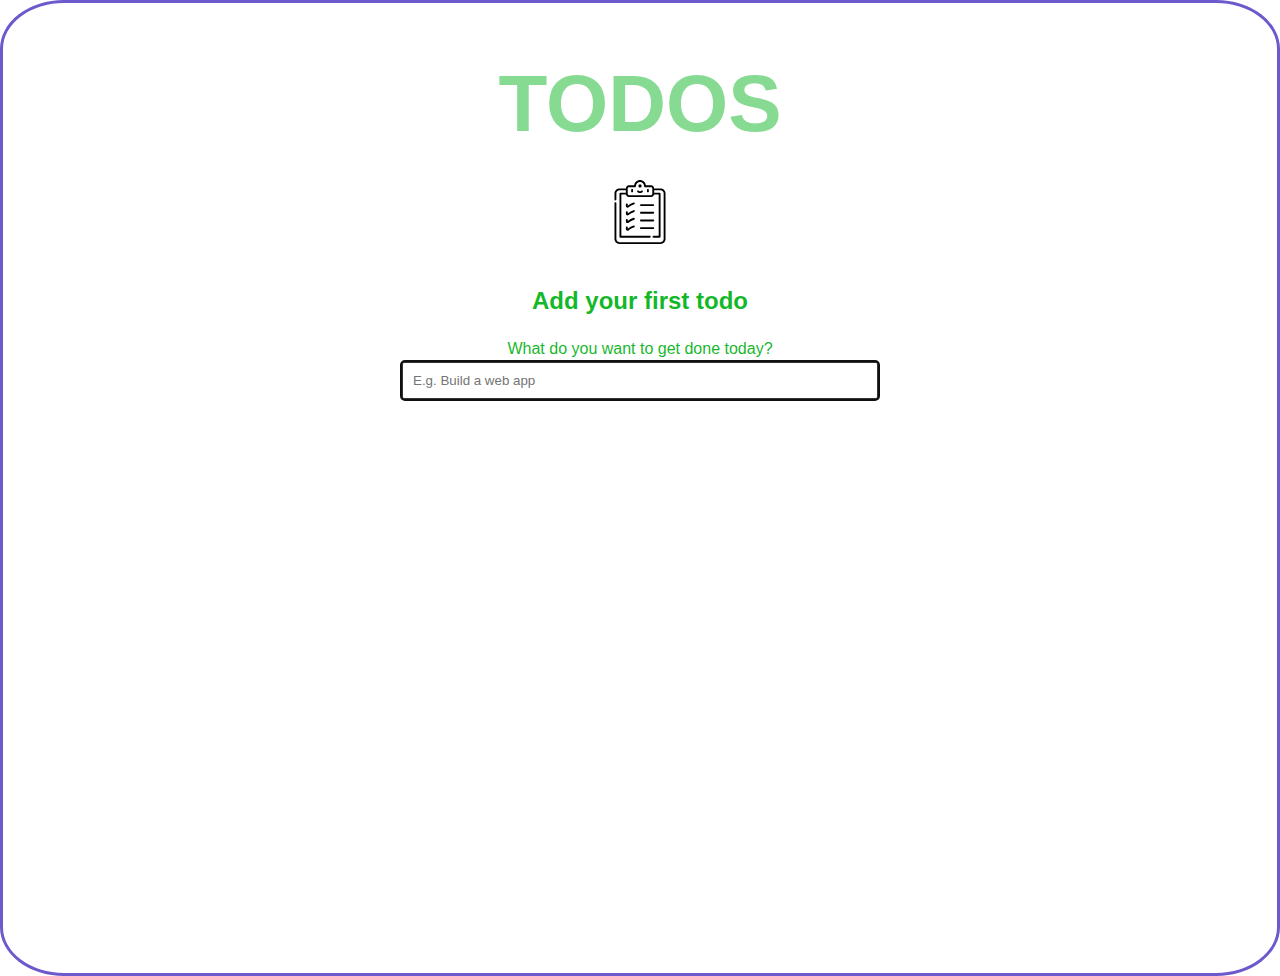
<file: index.html>
<!DOCTYPE html>
<head>
    <meta charset="UTF-8">
    <meta name="viewport" content="width=device-width, initial-scale=1.0">
    <meta http-equiv="X-UA-Compatible" content="ie=edge">
    <link rel="stylesheet" href="styles.css">
    <title>Angela DeBerry To Do</title>
</head>
<body>
<main>
    <div class="container">
      <h1 class="app-title">TODOS</h1>
      <ul class="todo-list js-todo-list"></ul>
     <div class="empty-state">
       <svg class="checklist-icon"><use href="#checklist-icon"></use></svg>
       <h2 class="empty-state_title">Add your first todo</h2>
       <p class="empty-state_description">What do you want to get done today?</p>
     </div>
  
      <form class="js-form">
        <input autofocus type="text" aria-label="Enter a new todo item" placeholder="E.g. Build a web app" class="js-todo-input">
      </form>
    </div>
  </main>
  
  <svg>
    <defs>
      <symbol id="checklist-icon" viewBox="-52 0 512 512"><path d="m217.140625 47.226562c0 7.1875-5.832031 13.015626-13.019531 13.015626-7.191406 0-13.019532-5.828126-13.019532-13.015626 0-7.191406 5.828126-13.019531 13.019532-13.019531 7.1875 0 13.019531 5.828125 13.019531 13.019531zm0 0"/><path d="m140.917969 98.820312c4.144531 0 7.5-3.355468 7.5-7.5v-11.4375c0-4.140624-3.355469-7.5-7.5-7.5-4.140625 0-7.5 3.359376-7.5 7.5v11.4375c0 4.144532 3.359375 7.5 7.5 7.5zm0 0"/><path d="m267.320312 98.820312c4.144532 0 7.5-3.355468 7.5-7.5v-11.4375c0-4.140624-3.355468-7.5-7.5-7.5-4.140624 0-7.5 3.359376-7.5 7.5v11.4375c0 4.144532 3.359376 7.5 7.5 7.5zm0 0"/><path d="m204.121094 104.925781c8.242187 0 15.984375-3.449219 21.246094-9.464843 2.726562-3.117188 2.40625-7.855469-.710938-10.582032-3.121094-2.726562-7.855469-2.410156-10.582031.710938-2.410157 2.753906-6.039063 4.335937-9.953125 4.335937-3.917969 0-7.542969-1.582031-9.953125-4.335937-2.726563-3.121094-7.464844-3.4375-10.582031-.710938-3.121094 2.726563-3.4375 7.464844-.710938 10.582032 5.257812 6.015624 13 9.464843 21.246094 9.464843zm0 0"/><path d="m162.492188 184.390625c-1.308594-3.929687-5.558594-6.054687-9.484376-4.742187-21.402343 7.132812-37.015624 17.507812-46.878906 25.582031v-9.789063c0-4.140625-3.359375-7.5-7.5-7.5s-7.5 3.359375-7.5 7.5v12.710938c0 11.421875 13.816406 17.8125 22.5 10.359375 8.640625-7.410157 23.304688-17.695313 44.121094-24.636719 3.929688-1.308594 6.054688-5.554688 4.742188-9.484375zm0 0"/><path d="m211.460938 208.035156h98.148437c4.144531 0 7.5-3.359375 7.5-7.5s-3.355469-7.5-7.5-7.5h-98.148437c-4.140626 0-7.5 3.359375-7.5 7.5s3.359374 7.5 7.5 7.5zm0 0"/><path d="m162.492188 245.972656c-1.308594-3.929687-5.558594-6.054687-9.484376-4.746094-21.402343 7.136719-37.015624 17.511719-46.878906 25.585938v-9.789062c0-4.144532-3.359375-7.5-7.5-7.5s-7.5 3.355468-7.5 7.5v12.710937c0 11.40625 13.8125 17.808594 22.5 10.359375 8.640625-7.410156 23.304688-17.699219 44.121094-24.636719 3.929688-1.308593 6.054688-5.554687 4.742188-9.484375zm0 0"/><path d="m211.460938 269.617188h98.148437c4.144531 0 7.5-3.359376 7.5-7.5 0-4.144532-3.355469-7.5-7.5-7.5h-98.148437c-4.140626 0-7.5 3.355468-7.5 7.5 0 4.140624 3.359374 7.5 7.5 7.5zm0 0"/><path d="m162.492188 307.554688c-1.308594-3.929688-5.558594-6.054688-9.484376-4.746094-21.402343 7.136718-37.015624 17.511718-46.878906 25.585937v-9.789062c0-4.144531-3.359375-7.5-7.5-7.5s-7.5 3.355469-7.5 7.5v12.710937c0 11.402344 13.8125 17.808594 22.5 10.359375 8.640625-7.410156 23.308594-17.699219 44.121094-24.636719 3.929688-1.308593 6.054688-5.554687 4.742188-9.484374zm0 0"/><path d="m211.460938 331.199219h98.148437c4.144531 0 7.5-3.359375 7.5-7.5 0-4.144531-3.355469-7.5-7.5-7.5h-98.148437c-4.140626 0-7.5 3.355469-7.5 7.5 0 4.140625 3.359374 7.5 7.5 7.5zm0 0"/><path d="m98.628906 372.6875c-4.140625 0-7.5 3.359375-7.5 7.5v12.710938c0 11.402343 13.808594 17.820312 22.5 10.359374 8.640625-7.410156 23.308594-17.699218 44.121094-24.636718 3.929688-1.308594 6.054688-5.558594 4.746094-9.484375-1.3125-3.933594-5.558594-6.054688-9.488282-4.746094-21.398437 7.132813-37.015624 17.511719-46.878906 25.582031v-9.789062c0-4.140625-3.359375-7.496094-7.5-7.496094zm0 0"/><path d="m211.460938 392.777344h98.148437c4.144531 0 7.5-3.355469 7.5-7.5 0-4.140625-3.355469-7.5-7.5-7.5h-98.148437c-4.140626 0-7.5 3.359375-7.5 7.5 0 4.144531 3.359374 7.5 7.5 7.5zm0 0"/><path d="m369.109375 67.765625h-51.667969v-1.007813c0-13.617187-11.078125-24.695312-24.695312-24.695312h-41.683594c-2.578125-23.621094-22.648438-42.0625-46.941406-42.0625-24.296875 0-44.363282 18.441406-46.945313 42.0625h-41.679687c-13.617188 0-24.695313 11.078125-24.695313 24.695312v1.007813h-51.671875c-21.574218 0-39.128906 17.554687-39.128906 39.128906v48.898438c0 4.140625 3.359375 7.5 7.5 7.5s7.5-3.359375 7.5-7.5v-48.898438c0-13.304687 10.824219-24.128906 24.128906-24.128906h51.671875v18.847656h-43.507812c-4.144531 0-7.5 3.359375-7.5 7.5v345.066407c0 4.140624 3.355469 7.5 7.5 7.5h234.792969c4.144531 0 7.5-3.359376 7.5-7.5 0-4.144532-3.355469-7.5-7.5-7.5h-227.292969v-330.066407h36.472656c.003906.019531.011719.039063.015625.058594.007812.039063.011719.078125.019531.113281 2.320313 11.316406 12.648438 19.726563 24.195313 19.726563h177.25c11.441406 0 21.882812-8.457031 24.191406-19.726563.007812-.035156.015625-.074218.023438-.113281.003906-.019531.007812-.035156.011718-.058594h36.476563v330.066407h-41.359375c-4.144532 0-7.5 3.355468-7.5 7.5 0 4.140624 3.355468 7.5 7.5 7.5h48.859375c4.140625 0 7.5-3.359376 7.5-7.5v-345.066407c0-4.140625-3.359375-7.5-7.5-7.5h-43.507813v-18.847656h51.671875c13.304688 0 24.128907 10.824219 24.128907 24.128906v365.976563c0 13.304687-10.824219 24.128906-24.128907 24.128906h-329.984375c-13.304687 0-24.128906-10.824219-24.128906-24.128906v-287.082032c0-4.140624-3.359375-7.5-7.5-7.5s-7.5 3.359376-7.5 7.5v287.082032c0 21.574218 17.554688 39.128906 39.128906 39.128906h329.980469c21.578125 0 39.128906-17.554688 39.128906-39.128906v-365.976563c.003907-21.574219-17.550781-39.128906-39.128906-39.128906zm-263.308594-1.007813c0-5.347656 4.347657-9.695312 9.695313-9.695312h48.972656c5.792969 0 7.425781-5.015625 7.425781-9.839844 0-17.765625 14.457031-32.222656 32.226563-32.222656 17.765625 0 32.222656 14.453125 32.222656 32.222656 0 4.8125 1.691406 9.839844 7.425781 9.839844h48.976563c5.347656 0 9.695312 4.347656 9.695312 9.695312v42.355469c0 1.875.128906 3.769531-.4375 5.582031-1.226562 3.945313-4.914062 6.816407-9.257812 6.816407h-177.25c-4.34375 0-8.03125-2.871094-9.261719-6.816407-.558594-1.796874-.433594-3.71875-.433594-5.582031zm0 0"/></symbol>
      
      <symbol id="delete-icon" viewBox="0 0 448 448"><path d="m224 0c-123.710938 0-224 100.289062-224 224s100.289062 224 224 224 224-100.289062 224-224c-.132812-123.65625-100.34375-223.867188-224-224zm124.449219 325.824219c4.15625 4.015625 5.828125 9.964843 4.363281 15.558593s-5.835938 9.964844-11.429688 11.429688-11.542968-.207031-15.558593-4.363281l-101.824219-101.824219-101.824219 101.824219c-6.277343 6.0625-16.257812 5.976562-22.429687-.195313s-6.257813-16.152344-.195313-22.429687l101.824219-101.824219-101.824219-101.824219c-4.15625-4.015625-5.828125-9.964843-4.363281-15.558593s5.835938-9.964844 11.429688-11.429688 11.542968.207031 15.558593 4.363281l101.824219 101.824219 101.824219-101.824219c6.277343-6.0625 16.257812-5.976562 22.429687.195313s6.257813 16.152344.195313 22.429687l-101.824219 101.824219zm0 0" fill="#D80027"/></symbol>
    </defs>
  </svg>
  <script src="todo.js"></script>
  </body>
  </html>
</file>
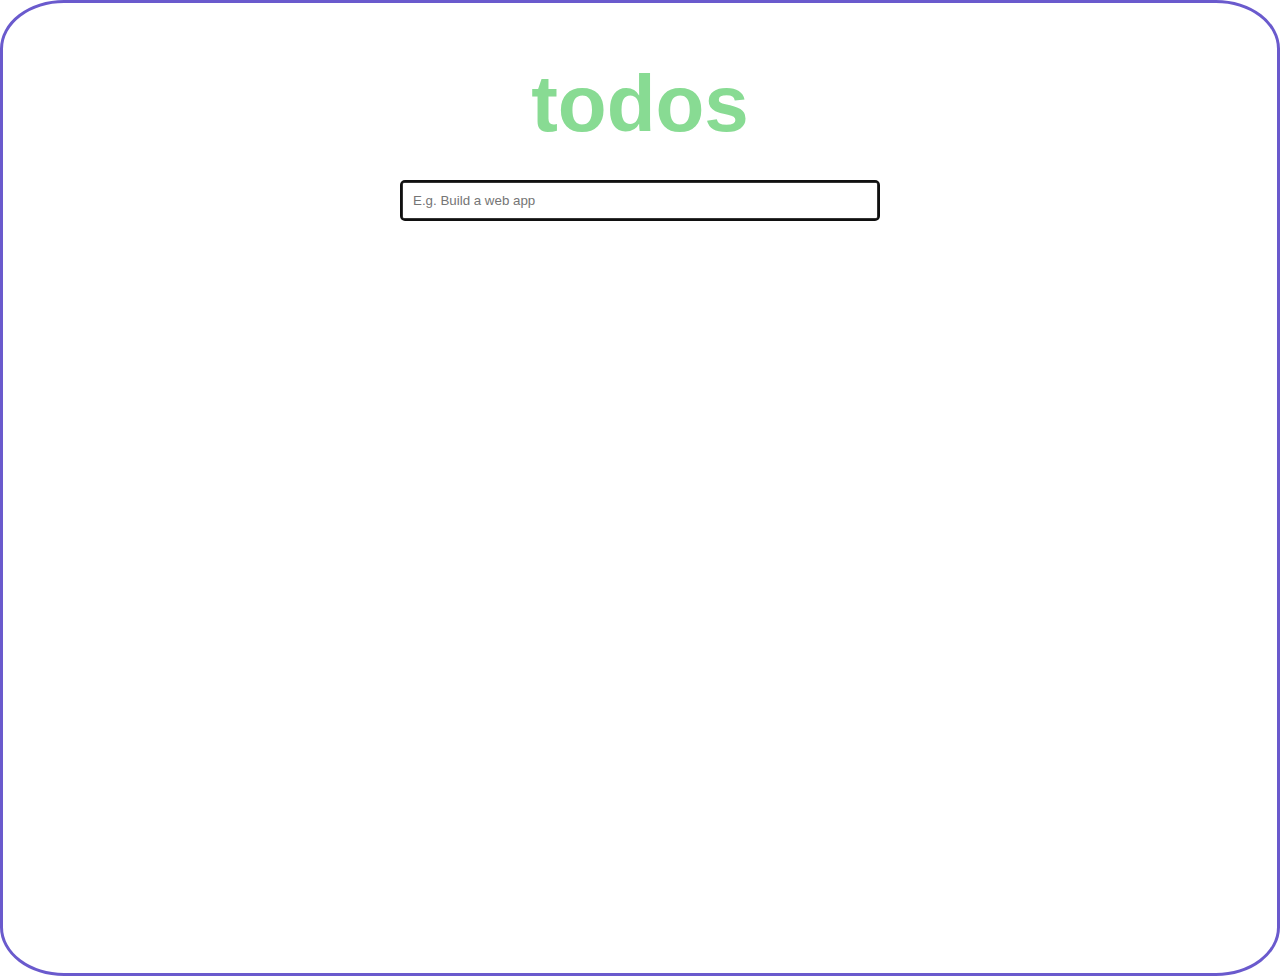
<file: scrapcode.html>
<!DOCTYPE html>
<head>
    <meta charset="UTF-8">
    <meta name="viewport" content="width=device-width, initial-scale=1.0">
    <meta http-equiv="X-UA-Compatible" content="ie=edge">
    <link rel="stylesheet" href="styles.css">
    <title>Angela DeBerry To Do</title>
</head>
<body>
<main>
    <div class="container">
      <h1 class="app-title">todos</h1>
      <ul class="todo-list js-todo-list"></ul>
  
      <form class="js-form">
        <input autofocus type="text" aria-label="Enter a new todo item" placeholder="E.g. Build a web app" class="js-todo-input">
      </form>
    </div>
  </main>
  
  <svg>
    <defs>
      <symbol id="checklist-icon" viewBox="-52 0 512 512"><path d="m217.140625 47.226562c0 7.1875-5.832031 13.015626-13.019531 13.015626-7.191406 0-13.019532-5.828126-13.019532-13.015626 0-7.191406 5.828126-13.019531 13.019532-13.019531 7.1875 0 13.019531 5.828125 13.019531 13.019531zm0 0"/><path d="m140.917969 98.820312c4.144531 0 7.5-3.355468 7.5-7.5v-11.4375c0-4.140624-3.355469-7.5-7.5-7.5-4.140625 0-7.5 3.359376-7.5 7.5v11.4375c0 4.144532 3.359375 7.5 7.5 7.5zm0 0"/><path d="m267.320312 98.820312c4.144532 0 7.5-3.355468 7.5-7.5v-11.4375c0-4.140624-3.355468-7.5-7.5-7.5-4.140624 0-7.5 3.359376-7.5 7.5v11.4375c0 4.144532 3.359376 7.5 7.5 7.5zm0 0"/><path d="m204.121094 104.925781c8.242187 0 15.984375-3.449219 21.246094-9.464843 2.726562-3.117188 2.40625-7.855469-.710938-10.582032-3.121094-2.726562-7.855469-2.410156-10.582031.710938-2.410157 2.753906-6.039063 4.335937-9.953125 4.335937-3.917969 0-7.542969-1.582031-9.953125-4.335937-2.726563-3.121094-7.464844-3.4375-10.582031-.710938-3.121094 2.726563-3.4375 7.464844-.710938 10.582032 5.257812 6.015624 13 9.464843 21.246094 9.464843zm0 0"/><path d="m162.492188 184.390625c-1.308594-3.929687-5.558594-6.054687-9.484376-4.742187-21.402343 7.132812-37.015624 17.507812-46.878906 25.582031v-9.789063c0-4.140625-3.359375-7.5-7.5-7.5s-7.5 3.359375-7.5 7.5v12.710938c0 11.421875 13.816406 17.8125 22.5 10.359375 8.640625-7.410157 23.304688-17.695313 44.121094-24.636719 3.929688-1.308594 6.054688-5.554688 4.742188-9.484375zm0 0"/><path d="m211.460938 208.035156h98.148437c4.144531 0 7.5-3.359375 7.5-7.5s-3.355469-7.5-7.5-7.5h-98.148437c-4.140626 0-7.5 3.359375-7.5 7.5s3.359374 7.5 7.5 7.5zm0 0"/><path d="m162.492188 245.972656c-1.308594-3.929687-5.558594-6.054687-9.484376-4.746094-21.402343 7.136719-37.015624 17.511719-46.878906 25.585938v-9.789062c0-4.144532-3.359375-7.5-7.5-7.5s-7.5 3.355468-7.5 7.5v12.710937c0 11.40625 13.8125 17.808594 22.5 10.359375 8.640625-7.410156 23.304688-17.699219 44.121094-24.636719 3.929688-1.308593 6.054688-5.554687 4.742188-9.484375zm0 0"/><path d="m211.460938 269.617188h98.148437c4.144531 0 7.5-3.359376 7.5-7.5 0-4.144532-3.355469-7.5-7.5-7.5h-98.148437c-4.140626 0-7.5 3.355468-7.5 7.5 0 4.140624 3.359374 7.5 7.5 7.5zm0 0"/><path d="m162.492188 307.554688c-1.308594-3.929688-5.558594-6.054688-9.484376-4.746094-21.402343 7.136718-37.015624 17.511718-46.878906 25.585937v-9.789062c0-4.144531-3.359375-7.5-7.5-7.5s-7.5 3.355469-7.5 7.5v12.710937c0 11.402344 13.8125 17.808594 22.5 10.359375 8.640625-7.410156 23.308594-17.699219 44.121094-24.636719 3.929688-1.308593 6.054688-5.554687 4.742188-9.484374zm0 0"/><path d="m211.460938 331.199219h98.148437c4.144531 0 7.5-3.359375 7.5-7.5 0-4.144531-3.355469-7.5-7.5-7.5h-98.148437c-4.140626 0-7.5 3.355469-7.5 7.5 0 4.140625 3.359374 7.5 7.5 7.5zm0 0"/><path d="m98.628906 372.6875c-4.140625 0-7.5 3.359375-7.5 7.5v12.710938c0 11.402343 13.808594 17.820312 22.5 10.359374 8.640625-7.410156 23.308594-17.699218 44.121094-24.636718 3.929688-1.308594 6.054688-5.558594 4.746094-9.484375-1.3125-3.933594-5.558594-6.054688-9.488282-4.746094-21.398437 7.132813-37.015624 17.511719-46.878906 25.582031v-9.789062c0-4.140625-3.359375-7.496094-7.5-7.496094zm0 0"/><path d="m211.460938 392.777344h98.148437c4.144531 0 7.5-3.355469 7.5-7.5 0-4.140625-3.355469-7.5-7.5-7.5h-98.148437c-4.140626 0-7.5 3.359375-7.5 7.5 0 4.144531 3.359374 7.5 7.5 7.5zm0 0"/><path d="m369.109375 67.765625h-51.667969v-1.007813c0-13.617187-11.078125-24.695312-24.695312-24.695312h-41.683594c-2.578125-23.621094-22.648438-42.0625-46.941406-42.0625-24.296875 0-44.363282 18.441406-46.945313 42.0625h-41.679687c-13.617188 0-24.695313 11.078125-24.695313 24.695312v1.007813h-51.671875c-21.574218 0-39.128906 17.554687-39.128906 39.128906v48.898438c0 4.140625 3.359375 7.5 7.5 7.5s7.5-3.359375 7.5-7.5v-48.898438c0-13.304687 10.824219-24.128906 24.128906-24.128906h51.671875v18.847656h-43.507812c-4.144531 0-7.5 3.359375-7.5 7.5v345.066407c0 4.140624 3.355469 7.5 7.5 7.5h234.792969c4.144531 0 7.5-3.359376 7.5-7.5 0-4.144532-3.355469-7.5-7.5-7.5h-227.292969v-330.066407h36.472656c.003906.019531.011719.039063.015625.058594.007812.039063.011719.078125.019531.113281 2.320313 11.316406 12.648438 19.726563 24.195313 19.726563h177.25c11.441406 0 21.882812-8.457031 24.191406-19.726563.007812-.035156.015625-.074218.023438-.113281.003906-.019531.007812-.035156.011718-.058594h36.476563v330.066407h-41.359375c-4.144532 0-7.5 3.355468-7.5 7.5 0 4.140624 3.355468 7.5 7.5 7.5h48.859375c4.140625 0 7.5-3.359376 7.5-7.5v-345.066407c0-4.140625-3.359375-7.5-7.5-7.5h-43.507813v-18.847656h51.671875c13.304688 0 24.128907 10.824219 24.128907 24.128906v365.976563c0 13.304687-10.824219 24.128906-24.128907 24.128906h-329.984375c-13.304687 0-24.128906-10.824219-24.128906-24.128906v-287.082032c0-4.140624-3.359375-7.5-7.5-7.5s-7.5 3.359376-7.5 7.5v287.082032c0 21.574218 17.554688 39.128906 39.128906 39.128906h329.980469c21.578125 0 39.128906-17.554688 39.128906-39.128906v-365.976563c.003907-21.574219-17.550781-39.128906-39.128906-39.128906zm-263.308594-1.007813c0-5.347656 4.347657-9.695312 9.695313-9.695312h48.972656c5.792969 0 7.425781-5.015625 7.425781-9.839844 0-17.765625 14.457031-32.222656 32.226563-32.222656 17.765625 0 32.222656 14.453125 32.222656 32.222656 0 4.8125 1.691406 9.839844 7.425781 9.839844h48.976563c5.347656 0 9.695312 4.347656 9.695312 9.695312v42.355469c0 1.875.128906 3.769531-.4375 5.582031-1.226562 3.945313-4.914062 6.816407-9.257812 6.816407h-177.25c-4.34375 0-8.03125-2.871094-9.261719-6.816407-.558594-1.796874-.433594-3.71875-.433594-5.582031zm0 0"/></symbol>
      
      <symbol id="delete-icon" viewBox="0 0 448 448"><path d="m224 0c-123.710938 0-224 100.289062-224 224s100.289062 224 224 224 224-100.289062 224-224c-.132812-123.65625-100.34375-223.867188-224-224zm124.449219 325.824219c4.15625 4.015625 5.828125 9.964843 4.363281 15.558593s-5.835938 9.964844-11.429688 11.429688-11.542968-.207031-15.558593-4.363281l-101.824219-101.824219-101.824219 101.824219c-6.277343 6.0625-16.257812 5.976562-22.429687-.195313s-6.257813-16.152344-.195313-22.429687l101.824219-101.824219-101.824219-101.824219c-4.15625-4.015625-5.828125-9.964843-4.363281-15.558593s5.835938-9.964844 11.429688-11.429688 11.542968.207031 15.558593 4.363281l101.824219 101.824219 101.824219-101.824219c6.277343-6.0625 16.257812-5.976562 22.429687.195313s6.257813 16.152344.195313 22.429687l-101.824219 101.824219zm0 0" fill="#D80027"/></symbol>
    </defs>
  </svg>
  <script src="scrap.js"></script>
  </body>
  </html>
</file>
<file: styles.css>
html {
    box-sizing: border-box;
  }
  
  *, *::before, *::after {
    box-sizing: inherit;
    margin: 0;
    padding: 0;
  }
  
  body {
   font-family:
   -apple-system, BlinkMacSystemFont, 'Segoe UI', Roboto, Oxygen-Sans,
    Ubuntu, Cantarell, 'Helvetica Neue', sans-serif;
   line-height: 1.4;
   border-style: solid;
   border-color: slateblue;
   border-radius: 5%;
  }
  
  .container {
    width: 100%;
    max-width: 500px;
    margin: 0 auto;
    padding-left: 10px;
    padding-right: 10px;
    color:rgba(12, 182, 35, 0.979);
    height: 90vh;
    margin-top: 5vh;
    margin-bottom: 5vh;
    overflow-y: auto;
   
  }
  
  .app-title {
    text-align: center;
    margin-bottom: 20px;
    font-size: 80px;
    opacity: 0.5;
    
  }
  
  svg {
    width: 64px;
    height: 64px;
  }
  
  .todo-list {
    list-style: none;
    margin-bottom: 20px;
  }
  
  .todo-item {
    margin-bottom: 10px;
    width: 100%;
    display: flex;
    align-items: center;
    justify-content: space-between;
  }
  
  .todo-item span {
    flex-grow: 1;
    margin-left: 10px;
    margin-right: 10px;
    font-size: 22px;
  }
  
  .done span {
    text-decoration: line-through;
  }
  
  input[type="checkbox"] {
    display: none;
  }
  
  .tick {
    width: 30px;
    height: 30px;
    border: 3px solid #333;
    border-radius: 50%;
    display: inline-flex;
    justify-content: center;
    align-items: center;
    cursor: pointer;
  }
  
  .tick::before {
    content: '✓';
    font-size: 20px;
    display: none;
  }
  
  .done .tick::before {
    display: inline;
  }
  
  .delete-todo {
    border: none;
    background-color: transparent;
    outline: none;
    cursor: pointer;
  }
  
  .delete-todo svg {
    width: 30px;
    height: 30px;
    pointer-events: none;
  }
  
  form {
    width: 100%;
    display: flex;
    justify-content: space-between;
  }
  
  input[type="text"] {
    width: 100%;
    padding: 10px;
    border-radius: 4px;
    border: 3px solid #333;
  }

  .empty-state{
    display: flex;
    flex-direction: column;
    align-items: center;
    justify-content: center;
  }

  .checklist-icon{
    margin-bottom: 20px;
  }
.empty-state_title, .empty-state_description{
  margin-top: 20px;
}

.empty-state{
  /*display: flex;*/
  flex-direction: column;
  align-items: center;
  justify-content: center;
  display: none;
}

.todo-list:empty{
  display: none;
}

.todo-list:empty+.empty-state{
  display: flex;
}
</file>
